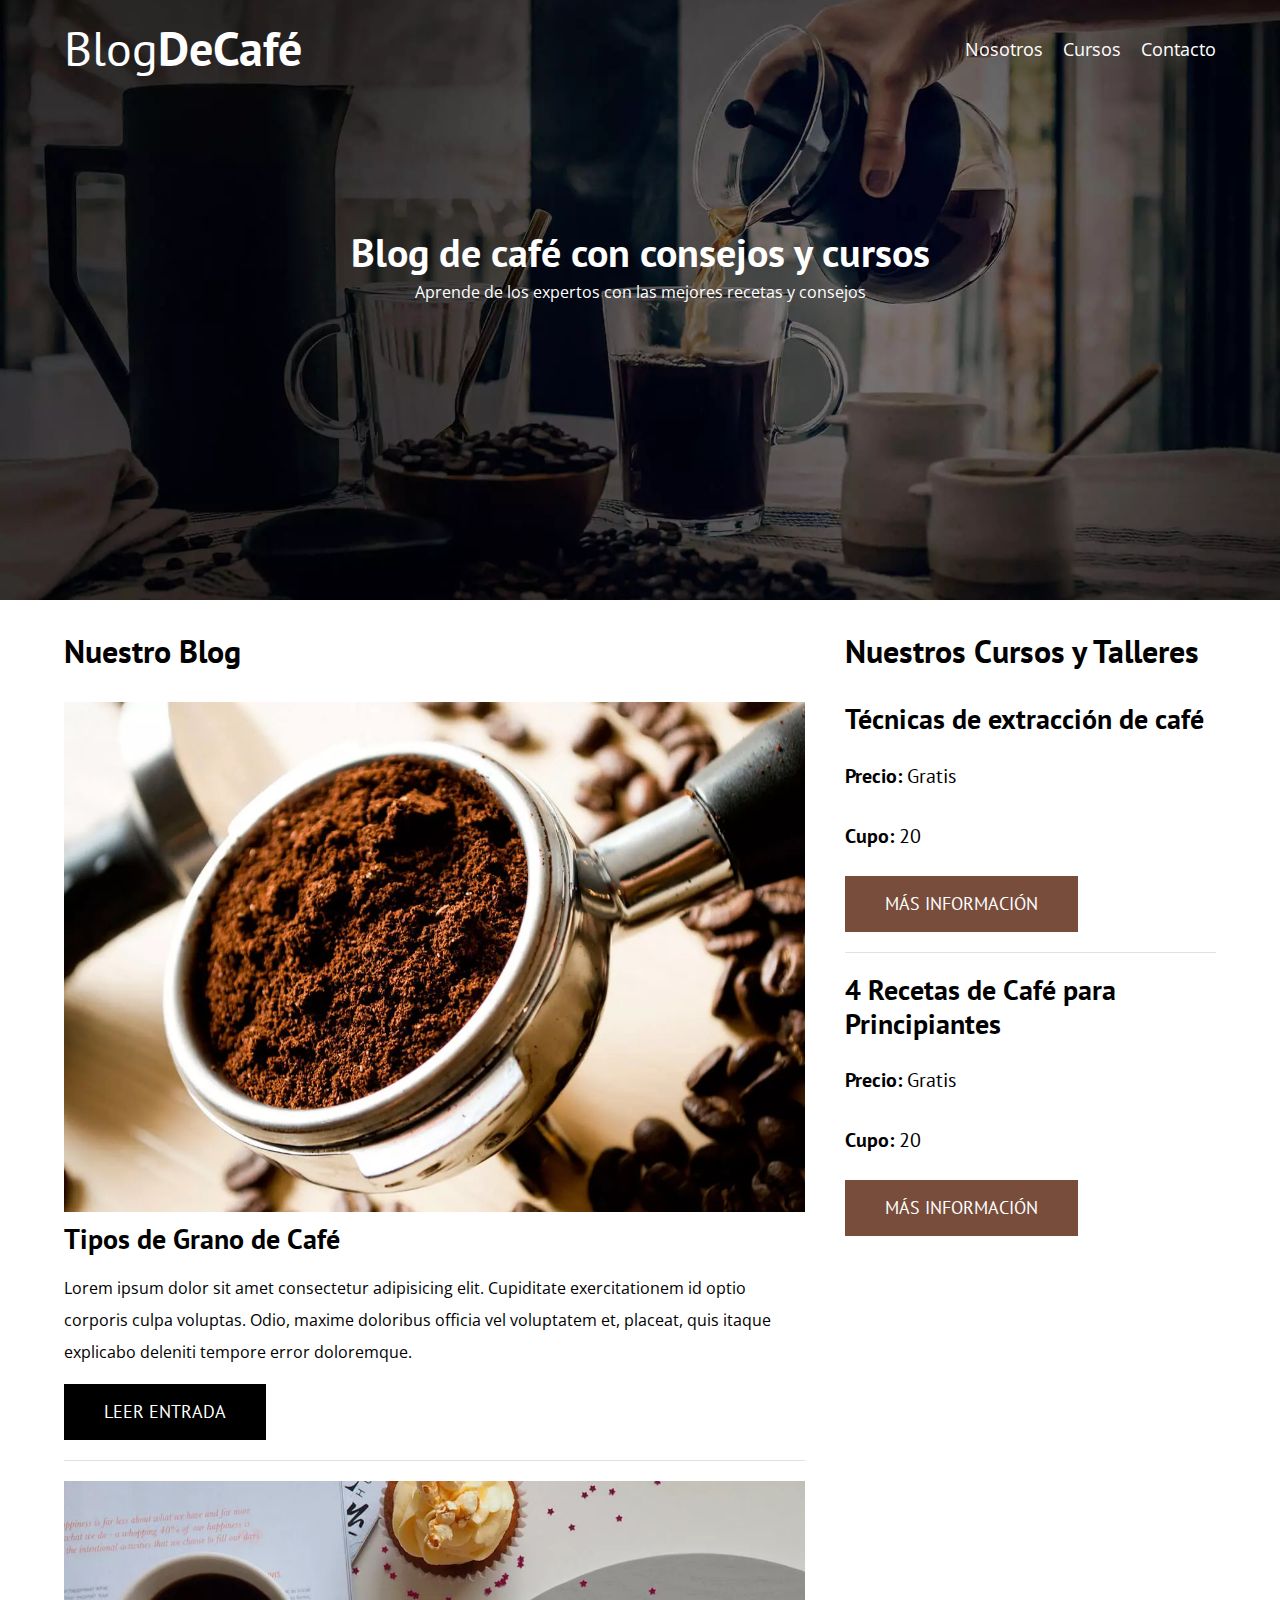
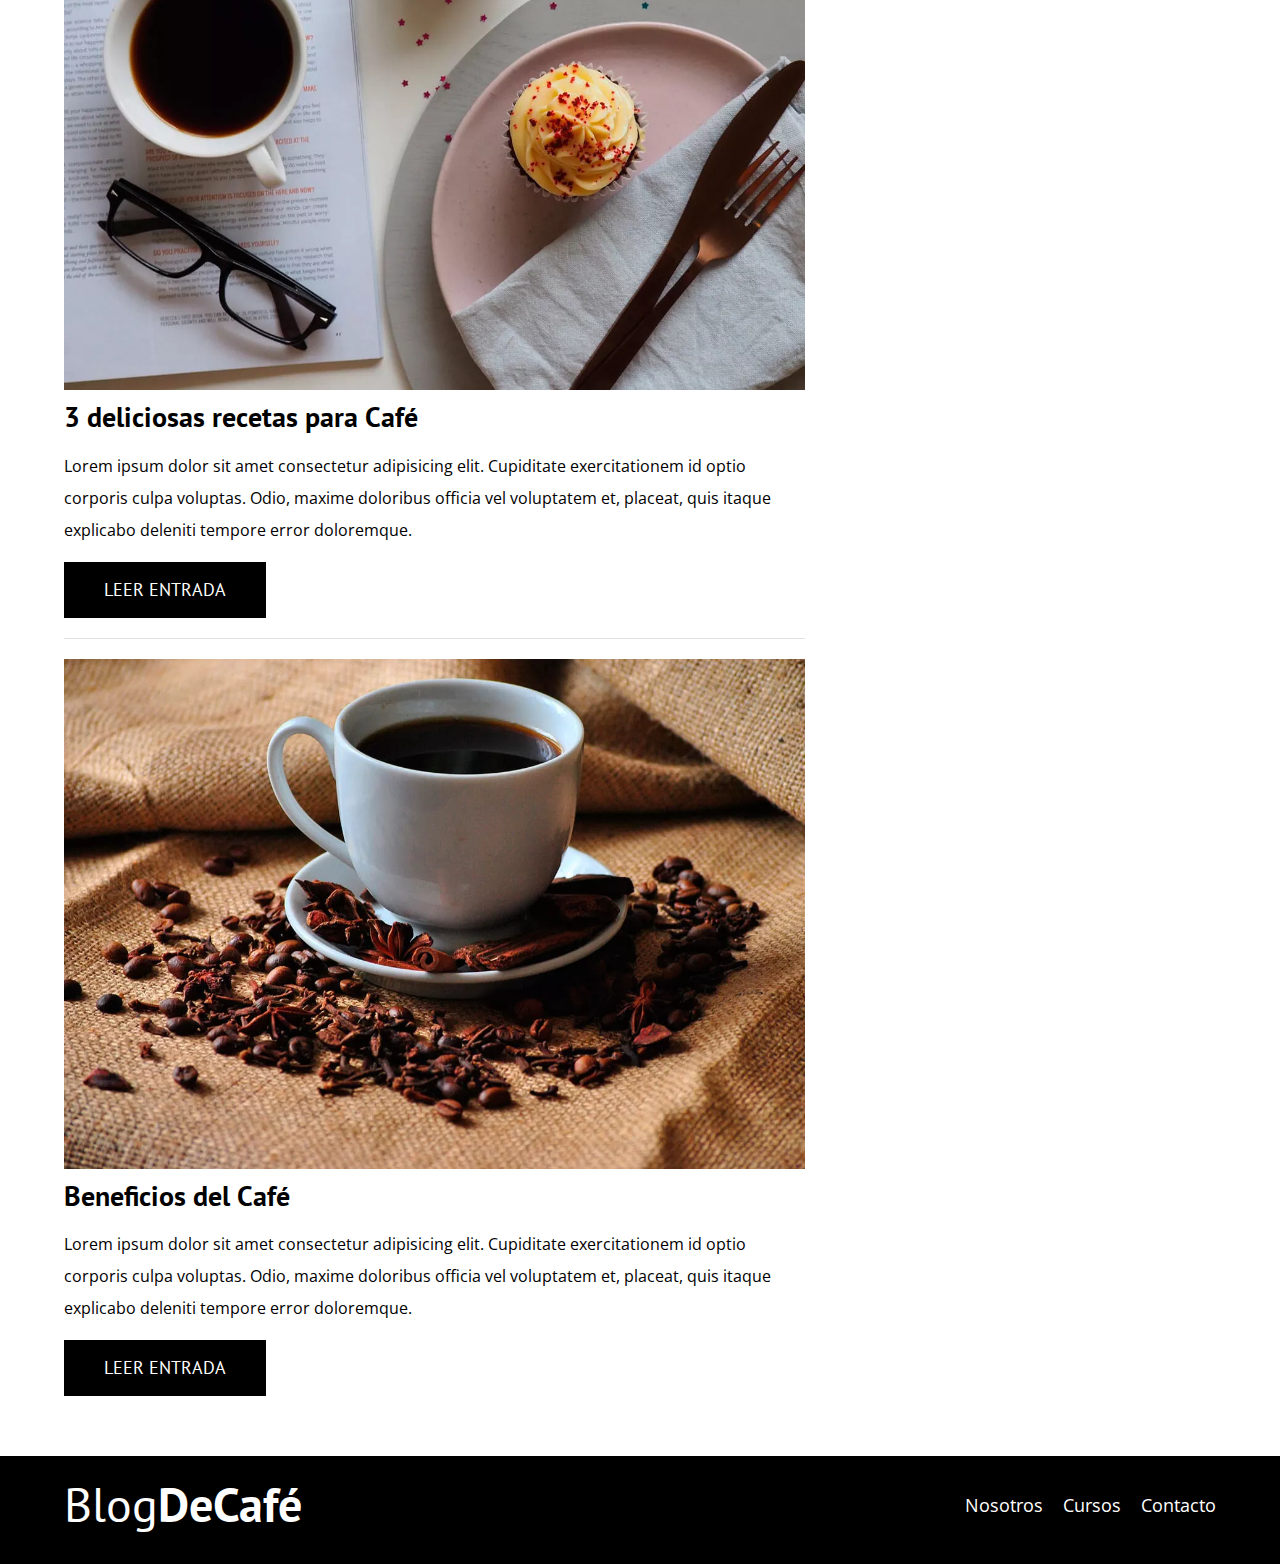
<file: index.html>
<!DOCTYPE html>
<html lang="es">

<head>
    <meta charset="UTF-8">
    <meta http-equiv="X-UA-Compatible" content="IE=edge">
    <meta name="viewport" content="width=device-width, initial-scale=1.0">
    <title>BlogDeCafé</title>
    <meta name="description" content="Pgina web de blog de café">

    <!-- Prefetch -->
    <link rel="prefetch" href="nosotros.html" as="document">

    <!-- Preload -->
    <link rel="preload" href="css/normalize.css" as="style">
    <link rel="stylesheet" href="css/normalize.css">

    <link rel="preload"
        href="https://fonts.googleapis.com/css2?family=Open+Sans&family=PT+Sans:wght@400;700&display=swap"
        crossorigin="crossorigin" as="font">
    <link href="https://fonts.googleapis.com/css2?family=Open+Sans&family=PT+Sans:wght@400;700&display=swap"
        rel="stylesheet">

    <link rel="preload" href="css/style.css" as="style">
    <link rel="stylesheet" href="css/style.css">
</head>

<body>
    <header class="header">
        <div class="contenedor">
            <div class="barra">
                <a class="logo" href="index.html">
                    <h1 class="logo__nombre no-margin centrar-texto">Blog<span class="logo__bold">DeCafé</span></h1>
                </a>
                <nav class="navegacion">
                    <a href="nosotros.html" class="navegacion__enlace">Nosotros</a>
                    <a href="cursos.html" class="navegacion__enlace">Cursos</a>
                    <a href="contacto.html" class="navegacion__enlace">Contacto</a>
                </nav>
            </div>
        </div>
        <div class="header__texto">
            <h2 class="no-margin">Blog de café con consejos y cursos</h2>
            <p class="no-margin">Aprende de los expertos con las mejores recetas y consejos</p>
        </div>
    </header>
    <div class="contenedor contenido-principal">
        <main class="blog">
            <h3>Nuestro Blog</h3>
            <article class="entrada">
                <div class="entrada__imagen">
                    <picture>
                        <source loading="lazy" srcset="img/blog1.webp" type="image/webp">
                        <img loading="lazy" src="img/blog1.jpg" alt="imagen blog">
                    </picture>
                </div>
                <div class="entrada__contenido">
                    <h4 class="no-margin">Tipos de Grano de Café</h4>
                    <p>Lorem ipsum dolor sit amet consectetur adipisicing elit. Cupiditate exercitationem id
                        optio corporis culpa voluptas. Odio, maxime doloribus officia vel voluptatem et, placeat,
                        quis itaque explicabo deleniti tempore error doloremque.</p>
                    <a href="entrada.html" class="boton boton--primario">Leer Entrada</a>
                </div>
            </article>
            <article class="entrada">
                <div class="entrada__imagen">
                    <picture>
                        <source loading="lazy" srcset="img/blog2.webp" type="image/webp">
                        <img loading="lazy" src="img/blog2.jpg" alt="imagen blog">
                    </picture>
                </div>
                <div class="entrada__contenido">
                    <h4 class="no-margin">3 deliciosas recetas para Café</h4>
                    <p>Lorem ipsum dolor sit amet consectetur adipisicing elit. Cupiditate exercitationem id
                        optio corporis culpa voluptas. Odio, maxime doloribus officia vel voluptatem et, placeat,
                        quis itaque explicabo deleniti tempore error doloremque.</p>
                    <a href="entrada.html" class="boton boton--primario">Leer Entrada</a>
                </div>
            </article>
            <article class="entrada">
                <div class="entrada__imagen">
                    <picture>
                        <source loading="lazy" srcset="img/blog3.webp" type="image/webp">
                        <img loading="lazy" src="img/blog3.jpg" alt="imagen blog">
                    </picture>
                </div>
                <div class="entrada__contenido">
                    <h4 class="no-margin">Beneficios del Café</h4>
                    <p>Lorem ipsum dolor sit amet consectetur adipisicing elit. Cupiditate exercitationem id
                        optio corporis culpa voluptas. Odio, maxime doloribus officia vel voluptatem et, placeat,
                        quis itaque explicabo deleniti tempore error doloremque.</p>
                    <a href="entrada.html" class="boton boton--primario">Leer Entrada</a>
                </div>
            </article>
        </main>
        <aside class="sidebar">
            <h3>Nuestros Cursos y Talleres</h3>
            <ul class="cursos no-pading">
                <li class="widget-curso">
                    <h4 class="no-margin">Técnicas de extracción de café</h4>
                    <p class="widget-curso__label">Precio:
                        <span class="widget-curso__info">Gratis</span>
                    </p>
                    <p class="widget-curso__label">Cupo:
                        <span class="widget-curso__info">20</span>
                    </p>
                    <a href="entrada.html" class="boton boton--secundario">Más Información</a>
                </li>
                <li class="widget-curso">
                    <h4 class="no-margin">4 Recetas de Café para Principiantes</h4>
                    <p class="widget-curso__label">Precio:
                        <span class="widget-curso__info">Gratis</span>
                    </p>
                    <p class="widget-curso__label">Cupo:
                        <span class="widget-curso__info">20</span>
                    </p>
                    <a href="entrada.html" class="boton boton--secundario">Más Información</a>
                </li>

            </ul>
        </aside>
    </div>

    <footer class="footer">
        <div class="contenedor">
            <div class="barra">
                <a class="logo" href="index.html">
                    <h1 class="logo__nombre no-margin centrar-texto">Blog<span class="logo__bold">DeCafé</span></h1>
                </a>
                <nav class="navegacion">
                    <a href="nosotros.html" class="navegacion__enlace">Nosotros</a>
                    <a href="cursos.html" class="navegacion__enlace">Cursos</a>
                    <a href="contacto.html" class="navegacion__enlace">Contacto</a>
                </nav>
            </div>
        </div>
    </footer>

    <script src="js/modernizer.js"></script>
</body>

</html>
</file>
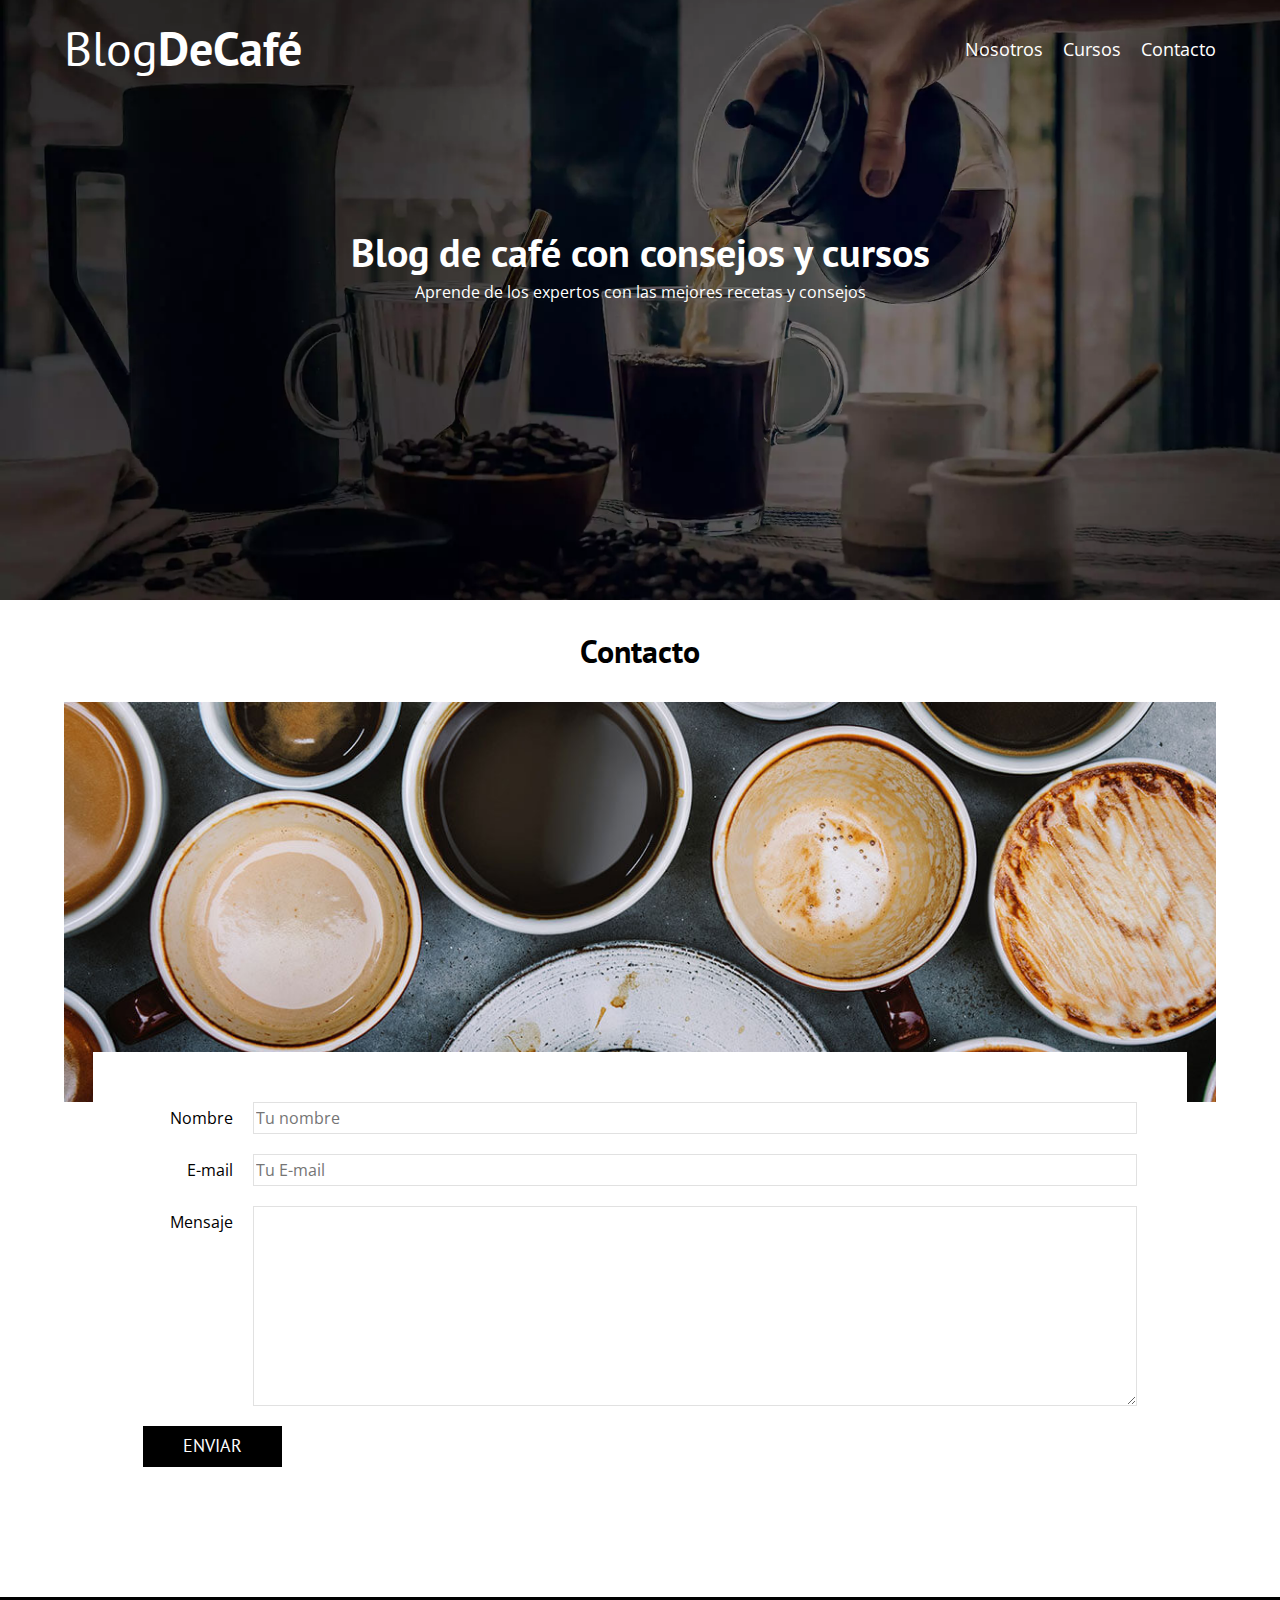
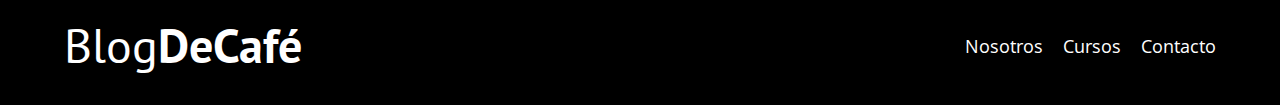
<file: contacto.html>
<!DOCTYPE html>
<html lang="es">

<head>
    <meta charset="UTF-8">
    <meta http-equiv="X-UA-Compatible" content="IE=edge">
    <meta name="viewport" content="width=device-width, initial-scale=1.0">
    <title>BlogDeCafé</title>
    <link rel="stylesheet" href="css/normalize.css">
    <link href="https://fonts.googleapis.com/css2?family=Open+Sans&family=PT+Sans:wght@400;700&display=swap"
        rel="stylesheet">
    <link rel="stylesheet" href="css/style.css">
</head>

<body>
    <header class="header">
        <div class="contenedor">
            <div class="barra">
                <a class="logo" href="index.html">
                    <h1 class="logo__nombre no-margin centrar-texto">Blog<span class="logo__bold">DeCafé</span></h1>
                </a>
                <nav class="navegacion">
                    <a href="nosotros.html" class="navegacion__enlace">Nosotros</a>
                    <a href="cursos.html" class="navegacion__enlace">Cursos</a>
                    <a href="contacto.html" class="navegacion__enlace">Contacto</a>
                </nav>
            </div>
        </div>
        <div class="header__texto">
            <h2 class="no-margin">Blog de café con consejos y cursos</h2>
            <p class="no-margin">Aprende de los expertos con las mejores recetas y consejos</p>
        </div>
    </header>
    <main class="contenedor">
        <h3 class="centrar-texto">Contacto</h3>
        <div class="contacto-bg"></div>
        <form class="formulario">
            <div class="campo">
                <label class="campo__label" for="nombre">Nombre</label>
                <input class="campo__field" type="text" placeholder="Tu nombre" id="nombre">
            </div>
            <div class="campo">
                <label class="campo__label" for="email">E-mail</label>
                <input class="campo__field" type="email" placeholder="Tu E-mail" id="email">
            </div>
            <div class="campo">
                <label class="campo__label" for="mensaje">Mensaje</label>
                <textarea class="campo__field campo__field--textarea" id="mensaje"></textarea>
            </div>

            <div class="campo">
                <input type="submit" value="Enviar" class="boton boton--primario">
            </div>
        </form>
    </main>

    <footer class="footer">
        <div class="contenedor">
            <div class="barra">
                <a class="logo" href="index.html">
                    <h1 class="logo__nombre no-margin centrar-texto">Blog<span class="logo__bold">DeCafé</span></h1>
                </a>
                <nav class="navegacion">
                    <a href="nosotros.html" class="navegacion__enlace">Nosotros</a>
                    <a href="cursos.html" class="navegacion__enlace">Cursos</a>
                    <a href="contacto.html" class="navegacion__enlace">Contacto</a>
                </nav>
            </div>
        </div>
    </footer>

    <script src="js/modernizer.js"></script>
</body>

</html>
</file>
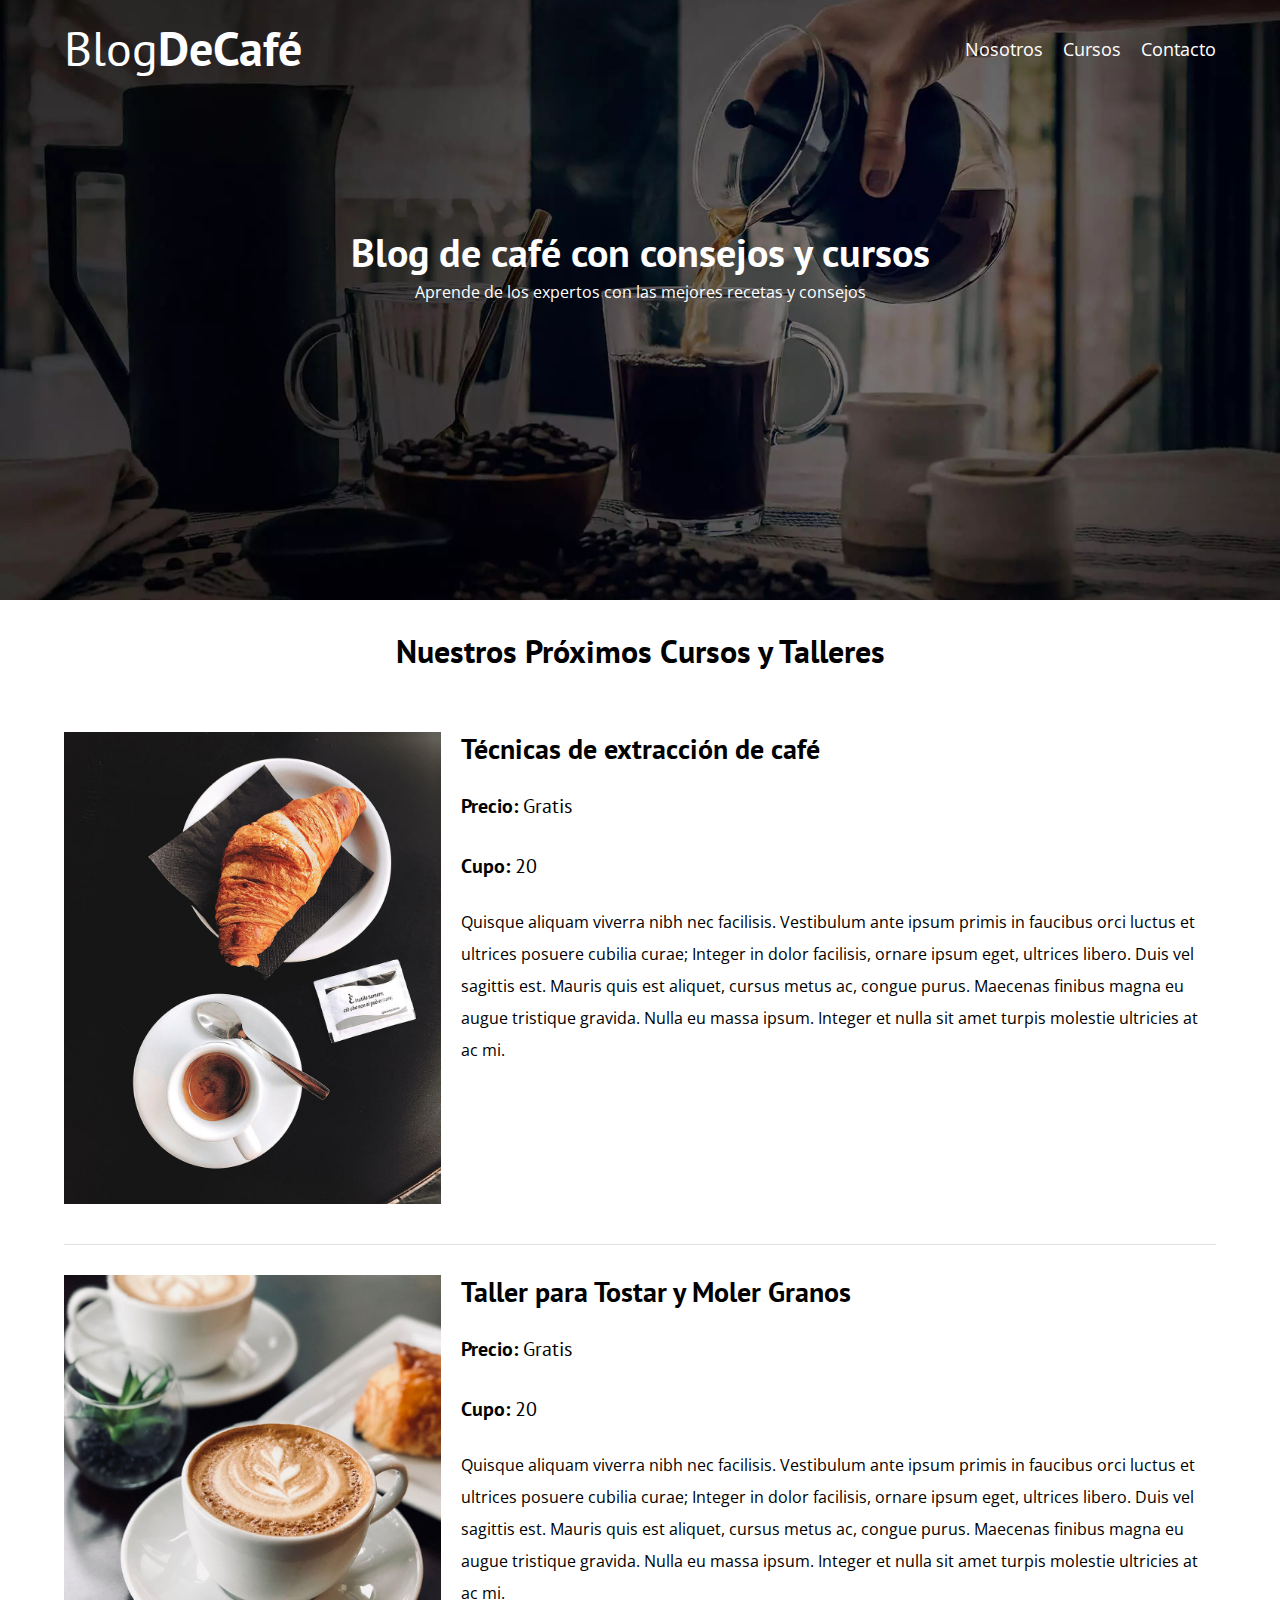
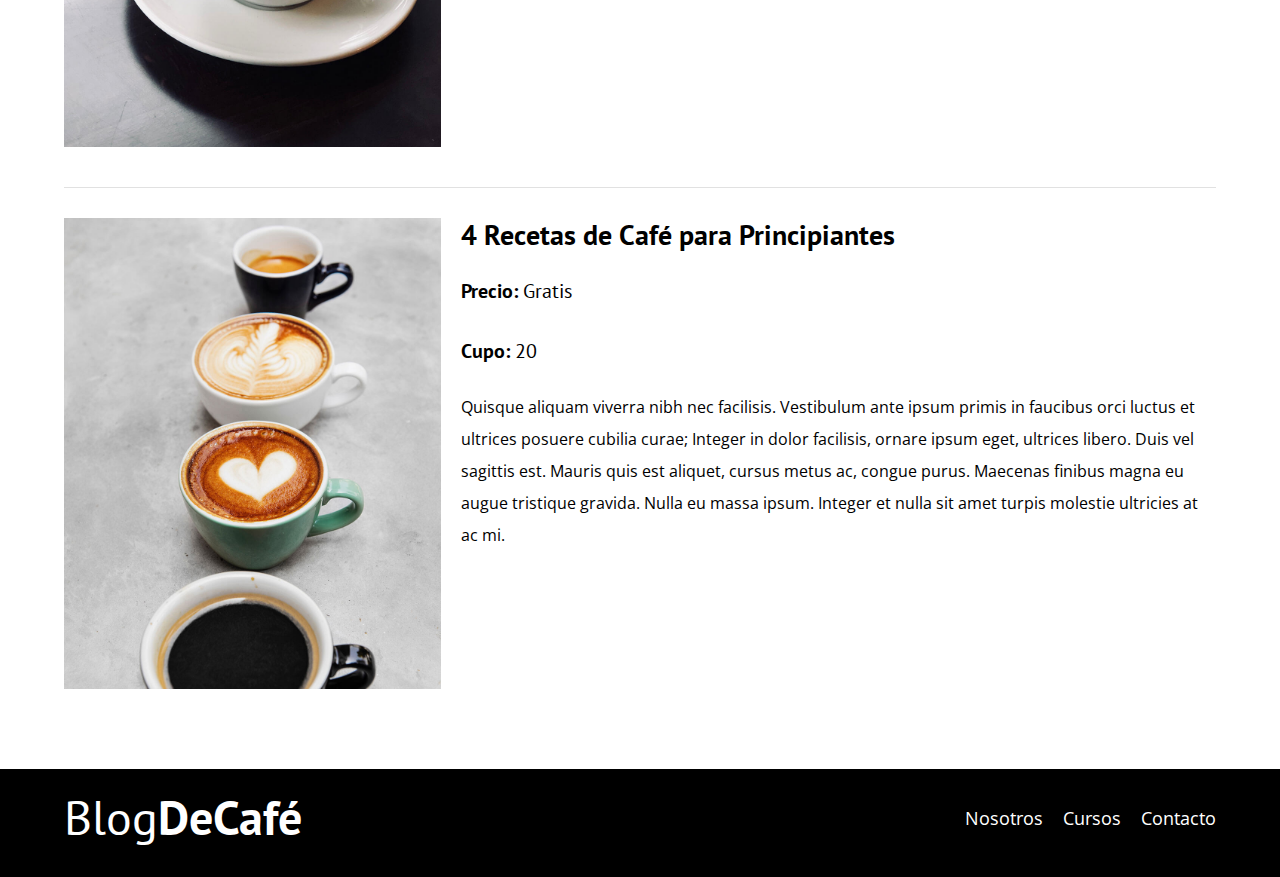
<file: cursos.html>
<!DOCTYPE html>
<html lang="es">

<head>
    <meta charset="UTF-8">
    <meta http-equiv="X-UA-Compatible" content="IE=edge">
    <meta name="viewport" content="width=device-width, initial-scale=1.0">
    <title>BlogDeCafé</title>
    <link rel="stylesheet" href="css/normalize.css">
    <link href="https://fonts.googleapis.com/css2?family=Open+Sans&family=PT+Sans:wght@400;700&display=swap"
        rel="stylesheet">
    <link rel="stylesheet" href="css/style.css">
</head>

<body>
    <header class="header">
        <div class="contenedor">
            <div class="barra">
                <a class="logo" href="index.html">
                    <h1 class="logo__nombre no-margin centrar-texto">Blog<span class="logo__bold">DeCafé</span></h1>
                </a>
                <nav class="navegacion">
                    <a href="nosotros.html" class="navegacion__enlace">Nosotros</a>
                    <a href="cursos.html" class="navegacion__enlace">Cursos</a>
                    <a href="contacto.html" class="navegacion__enlace">Contacto</a>
                </nav>
            </div>
        </div>
        <div class="header__texto">
            <h2 class="no-margin">Blog de café con consejos y cursos</h2>
            <p class="no-margin">Aprende de los expertos con las mejores recetas y consejos</p>
        </div>
    </header>
    <main class="contenedor">
        <h3 class="centrar-texto">Nuestros Próximos Cursos y Talleres</h3>

        <div class="curso">
            <div class="curso__imagen">
                <img src="img/curso1.jpg" alt="Imagen del curso">
            </div>
            <div class="curso__informacion">
                <h4 class="no-margin">Técnicas de extracción de café</h4>
                <p class="curso__label">Precio:
                    <span class="curso__info">Gratis</span>
                </p>
                <p class="curso__label">Cupo:
                    <span class="curso__info">20</span>
                </p>
                <p class="curso__descripcion">
                    Quisque aliquam viverra nibh nec facilisis. Vestibulum ante ipsum primis in faucibus orci luctus et
                    ultrices posuere cubilia curae; Integer in dolor facilisis, ornare ipsum eget, ultrices libero. Duis
                    vel sagittis est. Mauris quis est aliquet, cursus metus ac, congue purus. Maecenas finibus magna eu
                    augue tristique gravida. Nulla eu massa ipsum. Integer et nulla sit amet turpis molestie ultricies
                    at ac mi.
                </p>
            </div> <!-- .curso-informacion -->
        </div> <!-- .curso -->

        <div class="curso">
            <div class="curso__imagen">
                <img src="img/curso2.jpg" alt="Imagen del curso">
            </div>
            <div class="curso__informacion">
                <h4 class="no-margin">Taller para Tostar y Moler Granos</h4>
                <p class="curso__label">Precio:
                    <span class="curso__info">Gratis</span>
                </p>
                <p class="curso__label">Cupo:
                    <span class="curso__info">20</span>
                </p>
                <p class="curso__descripcion">
                    Quisque aliquam viverra nibh nec facilisis. Vestibulum ante ipsum primis in faucibus orci luctus et
                    ultrices posuere cubilia curae; Integer in dolor facilisis, ornare ipsum eget, ultrices libero. Duis
                    vel sagittis est. Mauris quis est aliquet, cursus metus ac, congue purus. Maecenas finibus magna eu
                    augue tristique gravida. Nulla eu massa ipsum. Integer et nulla sit amet turpis molestie ultricies
                    at ac mi.
                </p>
            </div> <!-- .curso-informacion -->
        </div> <!-- .curso -->

        <div class="curso">
            <div class="curso__imagen">
                <img src="img/curso3.jpg" alt="Imagen del curso">
            </div>
            <div class="curso__informacion">
                <h4 class="no-margin">4 Recetas de Café para Principiantes</h4>
                <p class="curso__label">Precio:
                    <span class="curso__info">Gratis</span>
                </p>
                <p class="curso__label">Cupo:
                    <span class="curso__info">20</span>
                </p>
                <p class="curso__descripcion">
                    Quisque aliquam viverra nibh nec facilisis. Vestibulum ante ipsum primis in faucibus orci luctus et
                    ultrices posuere cubilia curae; Integer in dolor facilisis, ornare ipsum eget, ultrices libero. Duis
                    vel sagittis est. Mauris quis est aliquet, cursus metus ac, congue purus. Maecenas finibus magna eu
                    augue tristique gravida. Nulla eu massa ipsum. Integer et nulla sit amet turpis molestie ultricies
                    at ac mi.
                </p>
            </div> <!-- .curso-informacion -->
        </div> <!-- .curso -->
    </main>

    <footer class="footer">
        <div class="contenedor">
            <div class="barra">
                <a class="logo" href="index.html">
                    <h1 class="logo__nombre no-margin centrar-texto">Blog<span class="logo__bold">DeCafé</span></h1>
                </a>
                <nav class="navegacion">
                    <a href="nosotros.html" class="navegacion__enlace">Nosotros</a>
                    <a href="cursos.html" class="navegacion__enlace">Cursos</a>
                    <a href="contacto.html" class="navegacion__enlace">Contacto</a>
                </nav>
            </div>
        </div>
    </footer>

    <script src="js/modernizer.js"></script>
</body>

</html>
</file>
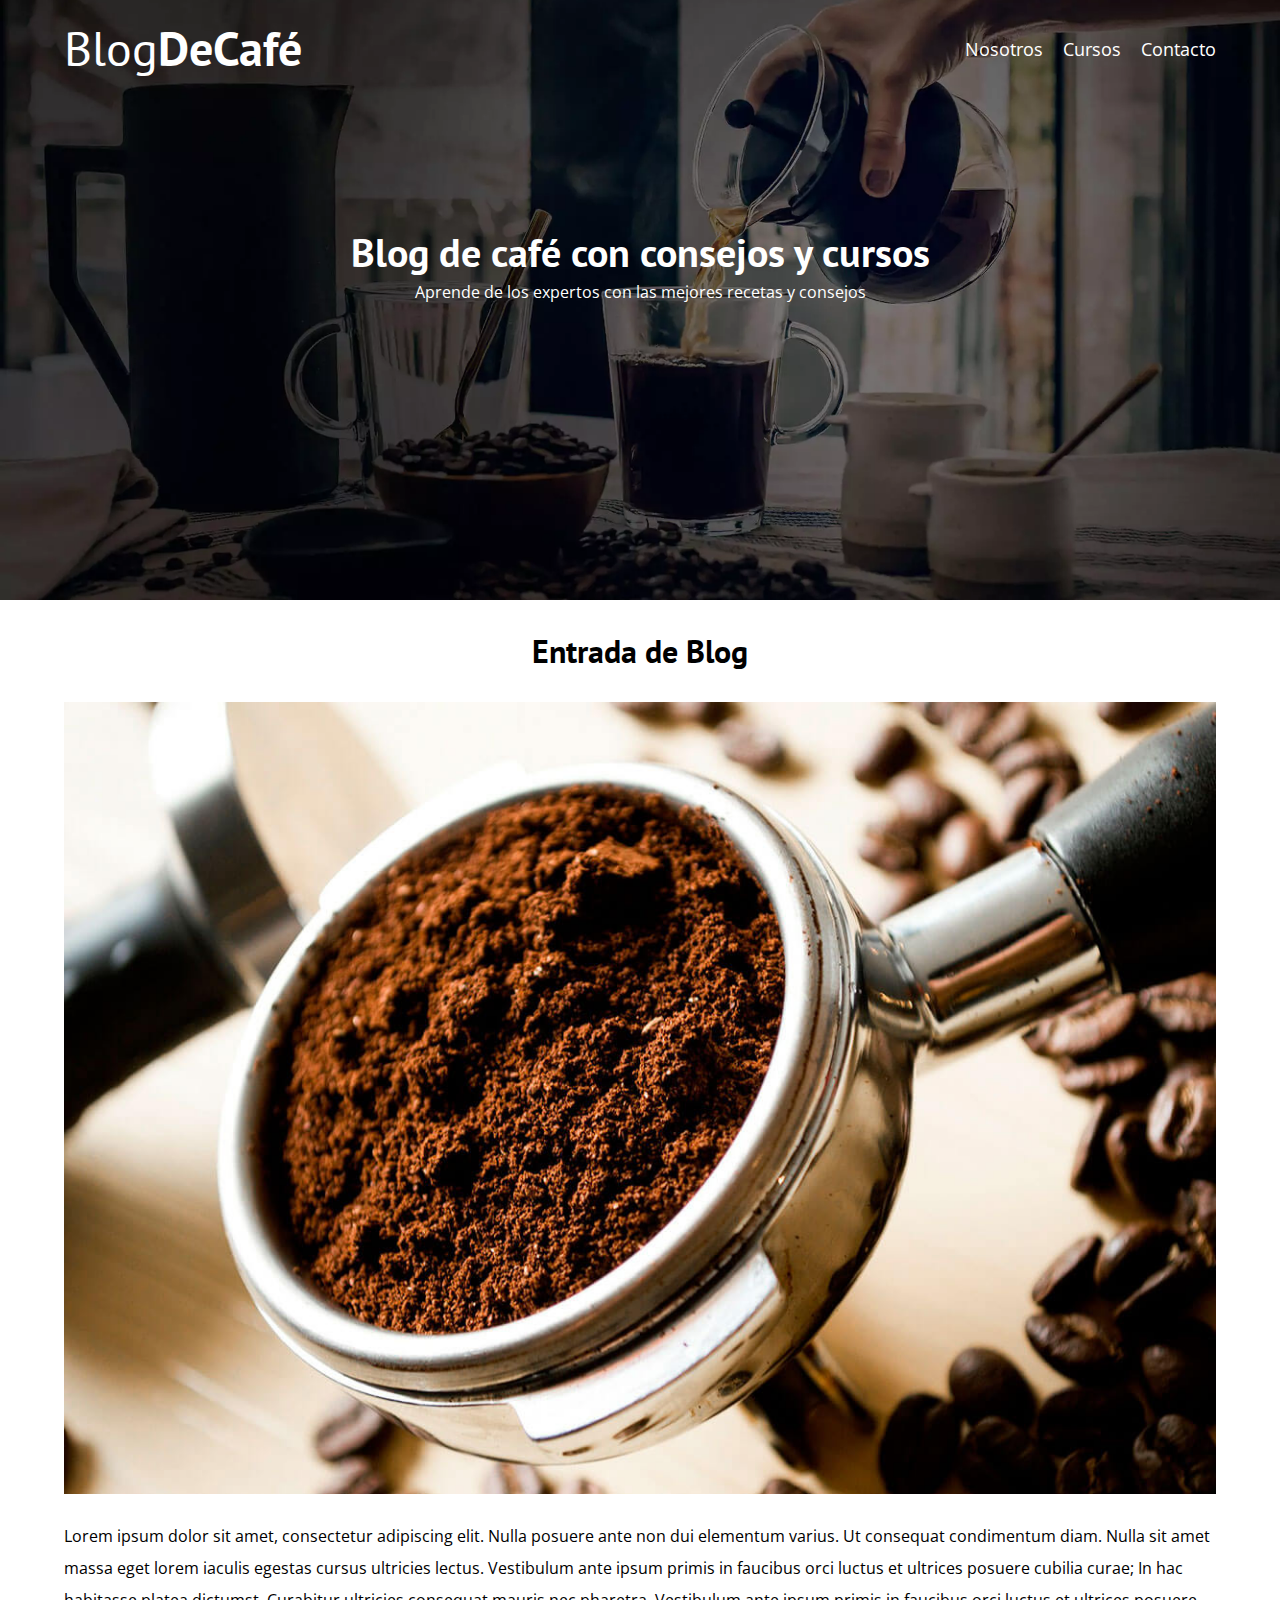
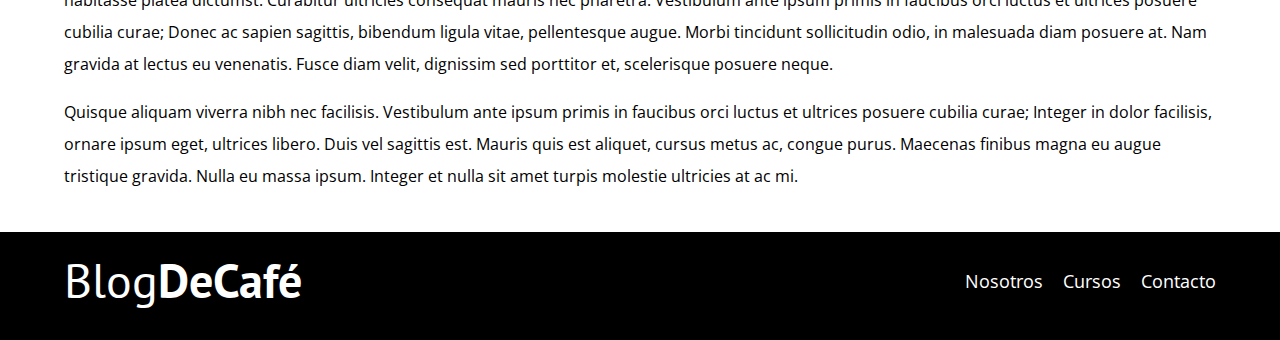
<file: entrada.html>
<!DOCTYPE html>
<html lang="es">

<head>
    <meta charset="UTF-8">
    <meta http-equiv="X-UA-Compatible" content="IE=edge">
    <meta name="viewport" content="width=device-width, initial-scale=1.0">
    <title>BlogDeCafé</title>
    <link rel="stylesheet" href="css/normalize.css">
    <link href="https://fonts.googleapis.com/css2?family=Open+Sans&family=PT+Sans:wght@400;700&display=swap"
        rel="stylesheet">
    <link rel="stylesheet" href="css/style.css">
</head>

<body>
    <header class="header">
        <div class="contenedor">
            <div class="barra">
                <a class="logo" href="index.html">
                    <h1 class="logo__nombre no-margin centrar-texto">Blog<span class="logo__bold">DeCafé</span></h1>
                </a>
                <nav class="navegacion">
                    <a href="nosotros.html" class="navegacion__enlace">Nosotros</a>
                    <a href="cursos.html" class="navegacion__enlace">Cursos</a>
                    <a href="contacto.html" class="navegacion__enlace">Contacto</a>
                </nav>
            </div>
        </div>
        <div class="header__texto">
            <h2 class="no-margin">Blog de café con consejos y cursos</h2>
            <p class="no-margin">Aprende de los expertos con las mejores recetas y consejos</p>
        </div>
    </header>
    <main class="contenedor">
        <h3 class="centrar-texto">Entrada de Blog</h3>

        <img src="img/blog1.jpg" alt="imagen del blog">
        <p>Lorem ipsum dolor sit amet, consectetur adipiscing elit. Nulla posuere ante non dui elementum varius. Ut
            consequat condimentum diam. Nulla sit amet massa eget lorem iaculis egestas cursus ultricies lectus.
            Vestibulum ante ipsum primis in faucibus orci luctus et ultrices posuere cubilia curae; In hac habitasse
            platea dictumst. Curabitur ultricies consequat mauris nec pharetra. Vestibulum ante ipsum primis in faucibus
            orci luctus et ultrices posuere cubilia curae; Donec ac sapien sagittis, bibendum ligula vitae, pellentesque
            augue. Morbi tincidunt sollicitudin odio, in malesuada diam posuere at. Nam gravida at lectus eu venenatis.
            Fusce diam velit, dignissim sed porttitor et, scelerisque posuere neque.</p>

        <p>Quisque aliquam viverra nibh nec facilisis. Vestibulum ante ipsum primis in faucibus orci luctus et ultrices
            posuere cubilia curae; Integer in dolor facilisis, ornare ipsum eget, ultrices libero. Duis vel sagittis
            est. Mauris quis est aliquet, cursus metus ac, congue purus. Maecenas finibus magna eu augue tristique
            gravida. Nulla eu massa ipsum. Integer et nulla sit amet turpis molestie ultricies at ac mi.</p>
    </main>

    <footer class="footer">
        <div class="contenedor">
            <div class="barra">
                <a class="logo" href="index.html">
                    <h1 class="logo__nombre no-margin centrar-texto">Blog<span class="logo__bold">DeCafé</span></h1>
                </a>
                <nav class="navegacion">
                    <a href="nosotros.html" class="navegacion__enlace">Nosotros</a>
                    <a href="cursos.html" class="navegacion__enlace">Cursos</a>
                    <a href="contacto.html" class="navegacion__enlace">Contacto</a>
                </nav>
            </div>
        </div>
    </footer>

    <script src="js/modernizer.js"></script>
</body>

</html>
</file>
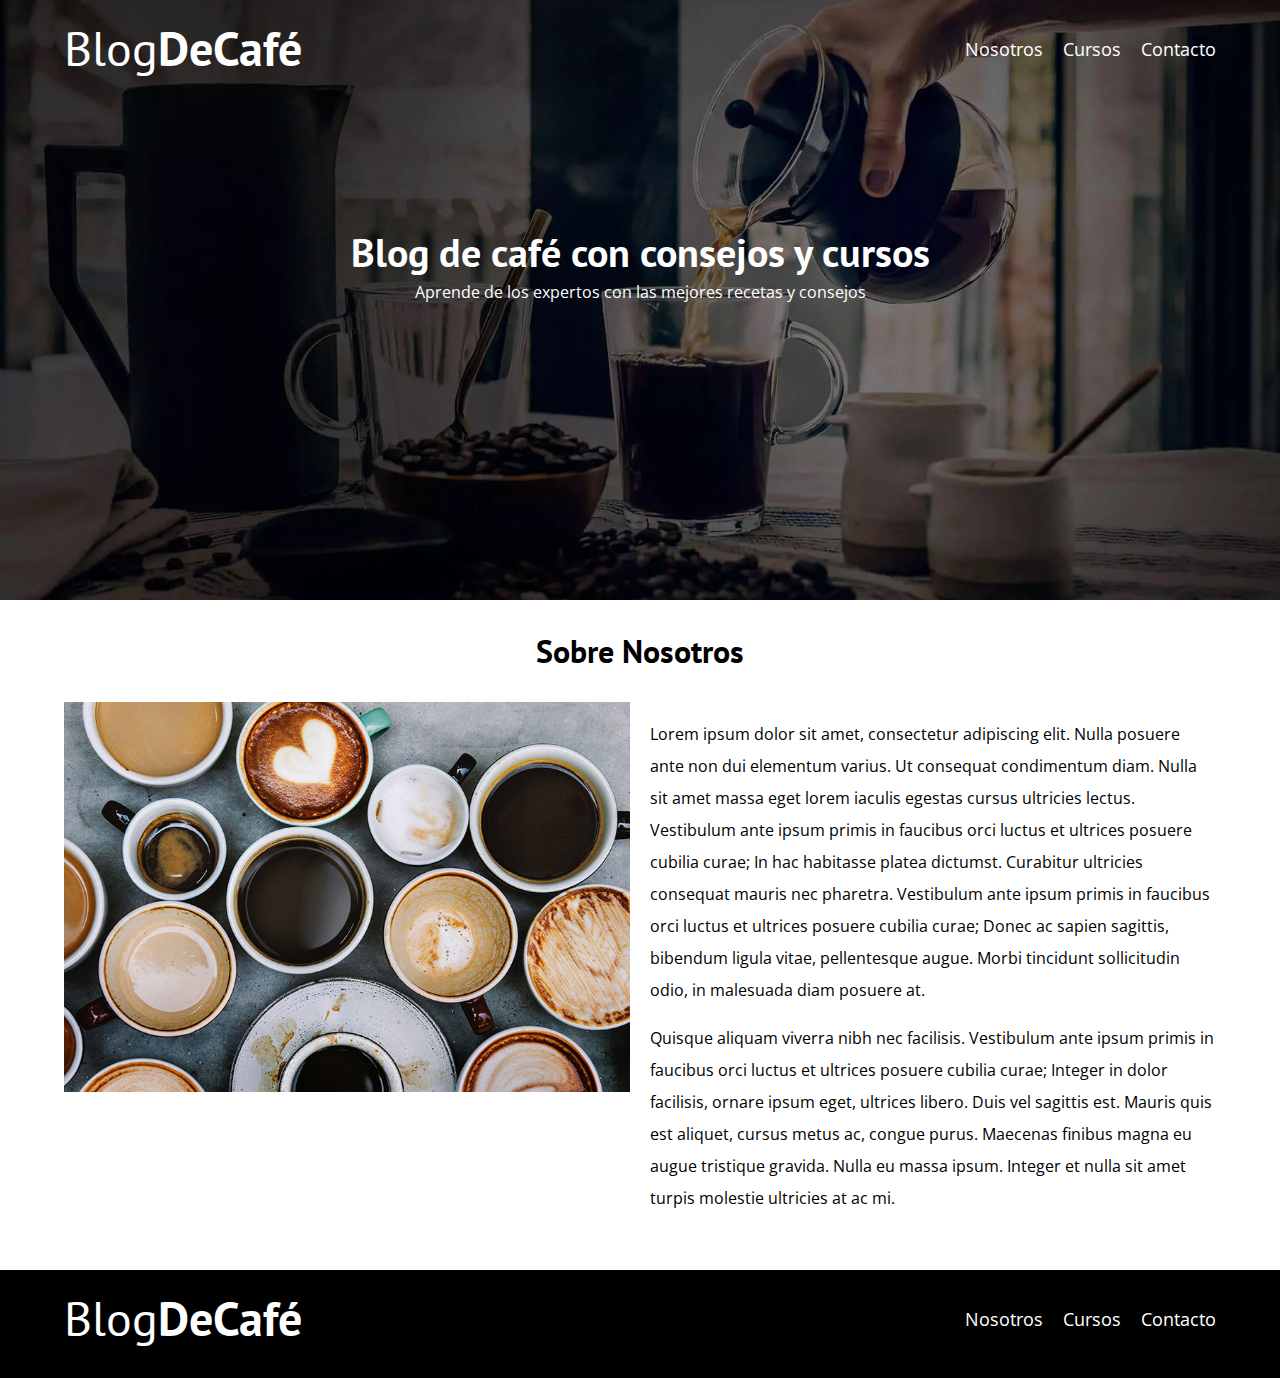
<file: nosotros.html>
<!DOCTYPE html>
<html lang="es">

<head>
    <meta charset="UTF-8">
    <meta http-equiv="X-UA-Compatible" content="IE=edge">
    <meta name="viewport" content="width=device-width, initial-scale=1.0">
    <title>BlogDeCafé</title>
    <link rel="stylesheet" href="css/normalize.css">
    <link href="https://fonts.googleapis.com/css2?family=Open+Sans&family=PT+Sans:wght@400;700&display=swap"
        rel="stylesheet">
    <link rel="stylesheet" href="css/style.css">
</head>

<body>
    <header class="header">
        <div class="contenedor">
            <div class="barra">
                <a class="logo" href="index.html">
                    <h1 class="logo__nombre no-margin centrar-texto">Blog<span class="logo__bold">DeCafé</span></h1>
                </a>
                <nav class="navegacion">
                    <a href="nosotros.html" class="navegacion__enlace">Nosotros</a>
                    <a href="cursos.html" class="navegacion__enlace">Cursos</a>
                    <a href="contacto.html" class="navegacion__enlace">Contacto</a>
                </nav>
            </div>
        </div>
        <div class="header__texto">
            <h2 class="no-margin">Blog de café con consejos y cursos</h2>
            <p class="no-margin">Aprende de los expertos con las mejores recetas y consejos</p>
        </div>
    </header>
    <main class="contenedor">
        <h3 class="centrar-texto">Sobre Nosotros</h3>
        <div class="sobre-nosotros">
            <div class="sobre-nosotros__imagen">
                <img src="img/nosotros.jpg" alt="imagen nosotros">
            </div>
            <div class="sobre-nosotros__texto">
                <p>Lorem ipsum dolor sit amet, consectetur adipiscing elit. Nulla posuere ante non dui elementum varius.
                    Ut consequat condimentum diam. Nulla sit amet massa eget lorem iaculis egestas cursus ultricies
                    lectus. Vestibulum ante ipsum primis in faucibus orci luctus et ultrices posuere cubilia curae; In
                    hac habitasse platea dictumst. Curabitur ultricies consequat mauris nec pharetra. Vestibulum ante
                    ipsum primis in faucibus orci luctus et ultrices posuere cubilia curae; Donec ac sapien sagittis,
                    bibendum ligula vitae, pellentesque augue. Morbi tincidunt sollicitudin odio, in malesuada diam
                    posuere at.</p>

                <p>Quisque aliquam viverra nibh nec facilisis. Vestibulum ante ipsum primis in faucibus orci luctus et
                    ultrices posuere cubilia curae; Integer in dolor facilisis, ornare ipsum eget, ultrices libero. Duis
                    vel sagittis est. Mauris quis est aliquet, cursus metus ac, congue purus. Maecenas finibus magna eu
                    augue tristique gravida. Nulla eu massa ipsum. Integer et nulla sit amet turpis molestie ultricies
                    at ac mi.</p>
            </div>
        </div>
    </main>

    <footer class="footer">
        <div class="contenedor">
            <div class="barra">
                <a class="logo" href="index.html">
                    <h1 class="logo__nombre no-margin centrar-texto">Blog<span class="logo__bold">DeCafé</span></h1>
                </a>
                <nav class="navegacion">
                    <a href="nosotros.html" class="navegacion__enlace">Nosotros</a>
                    <a href="cursos.html" class="navegacion__enlace">Cursos</a>
                    <a href="contacto.html" class="navegacion__enlace">Contacto</a>
                </nav>
            </div>
        </div>
    </footer>

    <script src="js/modernizer.js"></script>
</body>

</html>
</file>
<file: css/style.css>
:root {
    --fuenteHeading: 'PT Sans', sans-serif;
    --fuenteParrafos: 'Open Sans', sans-serif;

    --primario: #784D3C;
    --gris: #e1e1e1;
    --blanco: #ffffff;
    --negro: #000000;
}
html {
    box-sizing: border-box;
    font-size: 62.5%;
    /* 1rem = 10px */
}
*, *:before, *:after {
    box-sizing: inherit;
}
body {
    font-family: var(--fuenteParrafos);
    font-size: 1.6rem;
    line-height: 2;
}


/* GLOBALES */
.contenedor {
    max-width: 120rem;
    width: 90%;
    margin: 0 auto;
}
a {
    text-decoration: none;
}
h1, h2 , h3, h4 {
    font-family: var(--fuenteHeading);
    line-height: 1.2;
}
h1 {
    font-size: 4.8rem;
}
h2 {
    font-size: 4rem;
}
h3 {
    font-size: 3.2rem;
}
h4 {
    font-size: 2.8rem;
}
img {
    max-width: 100%;
}

/* UTILIDADES */
.no-margin {
    margin: 0;
}
.no-pading {
    padding: 0;
}
.centrar-texto {
    text-align: center;
}

/* HEADER */
.webp .header {
    background-image: url(../img/banner.webp);
}
.no-webp .header {
    background-image: url(../img/banner.jpg);
}
.header {
    height: 60rem;
    background-size: cover;
    background-repeat: no-repeat;
    background-position: center center;
}
.header__texto {
    text-align: center;
    color: var(--blanco);
    margin-top: 5rem;
}
@media (min-width : 768px) {
  .header__texto {
    margin-top: 15rem;
  }
}
@media (min-width : 768px) {
    .barra {
        display: flex;
        justify-content: space-between;
        align-items: center;
    }
}
.barra {
    padding-top: 2rem;
}
.logo {
    color: var(--blanco);

}
.logo__nombre {
    font-weight: normal;
}
.logo__bold {
    font-weight: bold;
}
@media (min-width : 768px) {
  .navegacion {
    display: flex;
    gap: 2rem;
  }
}
.navegacion__enlace {
    display: block;
    text-align: center;
    font-size: 1.8rem;
    color: var(--blanco);
}

/* BLOG */
@media (min-width : 768px) {
  .contenido-principal {
    display: grid;
    grid-template-columns: 2fr 1fr;
    column-gap: 4rem;
  }
}
.entrada {
    border-bottom: 1px solid var(--gris);
    margin-bottom:2rem;
}
.entrada:last-of-type {
    border: none;
    margin-bottom: 0;
}
.boton {
    display: block;
    font-family: var(--fuenteHeading);
    color: var(--blanco);
    text-align: center;
    padding: 1rem 4rem;
    font-size: 1.8rem;
    text-transform: uppercase;
    margin-bottom: 2rem;
    border: none;
}
@media (min-width : 768px) {
  .boton {
    display: inline-block;
  }
}
.boton:hover {
    cursor: pointer;
}
.boton--primario {
    background-color: var(--negro);
}

/* sidebar */
.boton--secundario {
    background-color: var(--primario);
}

.cursos {
    list-style: none;
}
.widget-curso {
    border-bottom: 1px solid var(--gris);
    margin-bottom: 2rem;
}
.widget-curso:last-of-type {
    border: none;
    margin-bottom: 0;
}
.widget-curso__label {
    font-family: var(--fuenteHeading);
    font-weight: bold;
}
.widget-curso__info {
    font-weight: normal;
}
.widget-curso__label,
.widget-curso__info {
    font-size: 2rem;
}

.footer {
    background-color: var(--negro);
    padding-bottom: 3rem;
    margin-top: 4rem;
}

/* Sobre nosotros */
@media (min-width : 768px) {
  .sobre-nosotros {
    display: grid;
    grid-template-columns: repeat(2, 1fr);
    column-gap: 2rem;
  }
}

/* cursos */
.curso {
    padding: 3rem 0;
    border-bottom: 1px solid var(--gris);
}
@media (min-width : 768px) {
  .curso {
    display: grid;
    grid-template-columns: 1fr 2fr;
    column-gap: 2rem;
  }
}
.curso:last-of-type {
    border: none;
}

.curso__label {
    font-family: var(--fuenteHeading);
    font-weight: bold;
}
.curso__info {
    font-weight: normal;
}
.curso__label,
.curso__info {
    font-size: 2rem;
}

/* contacto */
.contacto-bg {
    background-image: url(../img/contacto.jpg); 
    height: 40rem;
    background-size: cover;
    background-repeat: no-repeat;
}

.formulario {
    background-color: var(--blanco);
    margin: -5rem auto 0 auto;
    width: 95%;
    padding: 5rem;
}
.campo {
    display: flex;
    margin-bottom: 2rem;
    gap: 2rem;
}
.campo__label {
    flex: 0 0 9rem;
    text-align: right;
}
.campo__field {
    flex: 1;
    border: 1px solid var(--gris);
}
.campo__field--textarea {
    height: 20rem;
}
</file>
